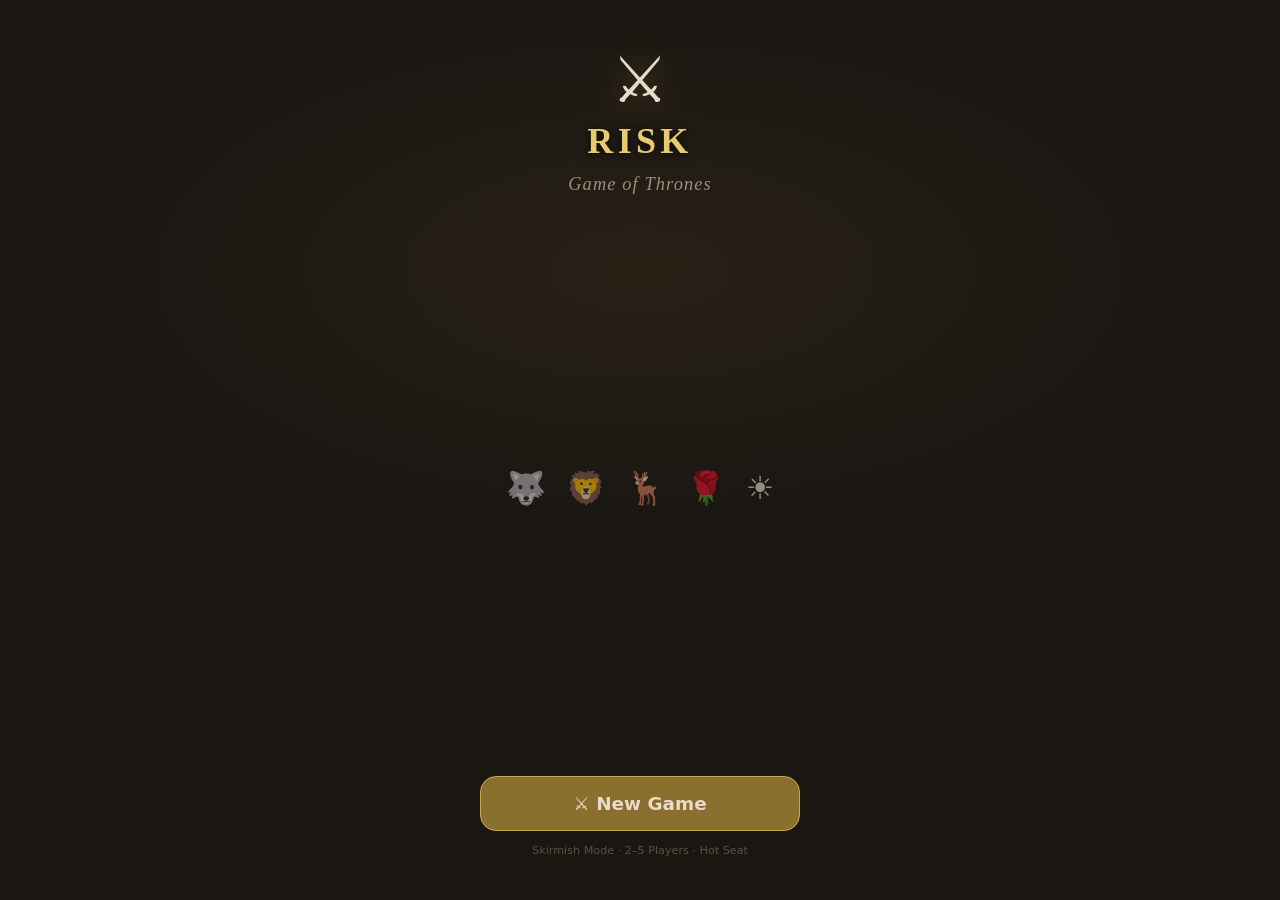
<file: index.html>
<!DOCTYPE html>
<html lang="en">
<head>
  <meta charset="UTF-8" />

  <!--
    viewport: width=device-width prevents mobile browsers from lying about
    screen width. initial-scale=1 prevents zoom. user-scalable=no stops
    accidental pinch-zoom during gameplay (common on touch boards).
    maximum-scale=1 is the iOS equivalent of user-scalable=no.
  -->
  <meta name="viewport"
        content="width=device-width, initial-scale=1, maximum-scale=1, user-scalable=no" />

  <!-- Prevents iOS from showing a phone-number link when it sees numbers -->
  <meta name="format-detection" content="telephone=no" />

  <!-- Allows the page to be added to iOS home screen as a full-screen app -->
  <meta name="apple-mobile-web-app-capable" content="yes" />
  <meta name="apple-mobile-web-app-status-bar-style" content="black-translucent" />

  <title>RISK: Game of Thrones</title>

  <link rel="stylesheet" href="css/style.css" />
</head>

<body>

  <!-- =========================================================================
    SCREEN: START
    The landing/title screen. Static HTML — main.js wires up btn-start.
  ========================================================================== -->
  <div id="screen-start" class="screen screen-start">

    <div class="start-title-block">
      <div class="start-crest">⚔️</div>
      <h1 class="start-title">RISK</h1>
      <p class="start-subtitle">Game of Thrones</p>
    </div>

    <div class="start-houses">
      <span>🐺</span>
      <span>🦁</span>
      <span>🦌</span>
      <span>🌹</span>
      <span>☀️</span>
    </div>

    <div class="start-actions">
      <button id="btn-start" class="btn btn-primary btn-large">
        ⚔️ New Game
      </button>
      <p class="start-version">Skirmish Mode · 2–5 Players · Hot Seat</p>
    </div>

  </div><!-- /screen-start -->


  <!-- =========================================================================
    SCREEN: PLAYER SETUP
    HTML shell only — main.js injects the form rows into player-setup-container.
  ========================================================================== -->
  <div id="screen-player-setup" class="screen screen-player-setup">

    <!--
      player-setup-container is emptied and rebuilt by main.js every time
      this screen is entered. No static children needed here.
    -->
    <div id="player-setup-container" class="player-setup-container"></div>

  </div><!-- /screen-player-setup -->


  <!-- =========================================================================
    SCREEN: FIRST PLAYER
    HTML shell only — main.js injects the die-roll rows into first-player-container.
  ========================================================================== -->
  <div id="screen-first-player" class="screen screen-first-player">

    <div id="first-player-container" class="first-player-container"></div>

  </div><!-- /screen-first-player -->


  <!-- =========================================================================
    SCREEN: GAME
    The main gameplay screen. This is the most structurally important screen.
    renderer.js paints INTO these containers; it never replaces them.
    inputHandler.js attaches listeners to elements inside these containers.

    Layout (portrait mobile, top → bottom):
      ┌─────────────────────┐
      │   #game-status-bar  │  ← phase name + current player
      ├─────────────────────┤
      │                     │
      │   #game-map         │  ← SVG map (abstract placeholder for now)
      │                     │
      ├─────────────────────┤
      │   #game-player-bar  │  ← mini player strip (all players, highlights current)
      ├─────────────────────┤
      │   #game-action-panel│  ← context-sensitive buttons for current phase
      ├─────────────────────┤
      │   #game-log         │  ← last few game events (scrollable)
      └─────────────────────┘
  ========================================================================== -->
  <div id="screen-game" class="screen screen-game">

    <!-- Status bar: shows current phase and whose turn it is -->
    <div id="game-status-bar" class="game-status-bar">
      <span id="game-phase-label" class="game-phase-label">Phase</span>
      <span id="game-player-label" class="game-player-label">Player</span>
      <span id="game-turn-label" class="game-turn-label">Turn 1</span>
      <span id="game-deck-label" class="game-deck-label">--/--</span>
    </div>

    <!-- Map area: renderer.js injects SVG nodes here -->
    <div id="game-map" class="game-map">
      <!--
        The abstract placeholder map (circles + lines SVG) will be injected
        by renderer.js. Do not put static content here.
      -->
    </div>

    <!-- Player strip: one badge per player, renderer highlights current -->
    <div id="game-player-bar" class="game-player-bar">
      <!--
        renderer.js injects one .player-badge per player here.
        Each badge shows: sigil, name (truncated), territory count.
      -->
    </div>

    <!-- Action panel: buttons change based on current phase -->
    <div id="game-action-panel" class="game-action-panel">
      <!--
        renderer.js injects phase-appropriate buttons here.
        inputHandler.js wires their click events after each render.

        Example contents by phase:

        REINFORCE:
          <p id="action-instructions">Place 5 armies</p>
          <div id="action-army-counter">Remaining: 5</div>
          <button id="btn-end-reinforce">Done Reinforcing →</button>

        ATTACK:
          <p id="action-instructions">Select a territory to attack from</p>
          <button id="btn-end-attack">End Attack Phase →</button>

        COMBAT (mid-attack):
          <div id="combat-display"> ... dice results ... </div>
          <button id="btn-occupy">Move Armies In</button>

        MANOEUVRE:
          <p id="action-instructions">Move armies (optional)</p>
          <button id="btn-skip-manoeuvre">Skip</button>
          <button id="btn-end-manoeuvre">Done →</button>

        DRAW:
          <button id="btn-draw-card">Draw Card</button>
          <button id="btn-end-turn">End Turn →</button>
      -->
    </div>

    <!-- Game log: last N events, newest at top -->
    <div id="game-log" class="game-log">
      <!--
        renderer.js injects <p class="log-entry"> elements here.
        Newest entries go at the top.
      -->
    </div>

  </div><!-- /screen-game -->


  <!-- =========================================================================
    SCREEN: GAME OVER
    HTML shell only — main.js injects score rows into game-over-container.
  ========================================================================== -->
  <div id="screen-game-over" class="screen screen-game-over">

    <div id="game-over-container" class="game-over-container"></div>

  </div><!-- /screen-game-over -->


  <!-- =========================================================================
    COMBAT MODAL
    A modal dialog that appears during the attack phase to show dice rolls
    and let the attacker choose how many dice to roll.
    Injected and controlled entirely by renderer.js + inputHandler.js.
    Lives outside all screens so it can overlay any screen if needed.
  ========================================================================== -->
  <div id="combat-modal" class="modal" style="display:none;" aria-modal="true" role="dialog">
    <div class="modal-backdrop"></div>
    <div class="modal-content">
      <!--
        renderer.js injects combat UI here when an attack is initiated.
        Typical content:

        <h3>Battle</h3>
        <div class="combat-territories">
          <div class="combat-attacker">
            <span class="territory-name">Winterfell</span>
            <span class="army-count">5 armies</span>
          </div>
          <span class="combat-vs">⚔️</span>
          <div class="combat-defender">
            <span class="territory-name">The Twins</span>
            <span class="army-count">3 armies</span>
          </div>
        </div>
        <div class="dice-selector"> ... </div>
        <div class="dice-results"> ... </div>
        <div class="combat-actions"> ... </div>
      -->
    </div>
  </div><!-- /combat-modal -->


  <!-- =========================================================================
    CARD PANEL
    A slide-up panel showing the current player's territory cards.
    Hidden by default; toggled by a button in the action panel.
    Lives outside all screens so it can overlay the game screen cleanly.
  ========================================================================== -->
  <div id="card-panel" class="card-panel" style="display:none;">
    <div class="card-panel-header">
      <h3 class="card-panel-title">Your Cards</h3>
      <button id="btn-close-cards" class="btn-icon">✕</button>
    </div>
    <div id="card-panel-body" class="card-panel-body">
      <!--
        renderer.js injects one .card-item per card here.
        Each shows: emoji, card type, territory name.
        Selected cards for trading get a .card-selected class.
      -->
    </div>
    <div class="card-panel-footer">
      <div id="card-trade-info" class="card-trade-info">
        <!-- "Next trade worth: 6 armies" — injected by renderer -->
      </div>
      <button id="btn-trade-cards" class="btn btn-primary" disabled>
        Trade Selected Set
      </button>
    </div>
  </div><!-- /card-panel -->


  <!-- =========================================================================
    SCRIPT
    type="module" is required for ES module imports (import/export syntax).
    defer is implied by type="module" — scripts load after HTML is parsed.
    Only main.js is loaded here; it imports everything else via ES modules.
  ========================================================================== -->
  <script src="js/BoardDataStandard.js"></script>
<script src="js/GameState.js"></script>
<script src="js/gameLogic.js"></script>
<script src="js/RendererStandard.js"></script>
<script src="js/inputHandler.js"></script>
<script src="js/ai.js"></script>
<script src="js/main.js"></script>


</body>
</html>
</file>
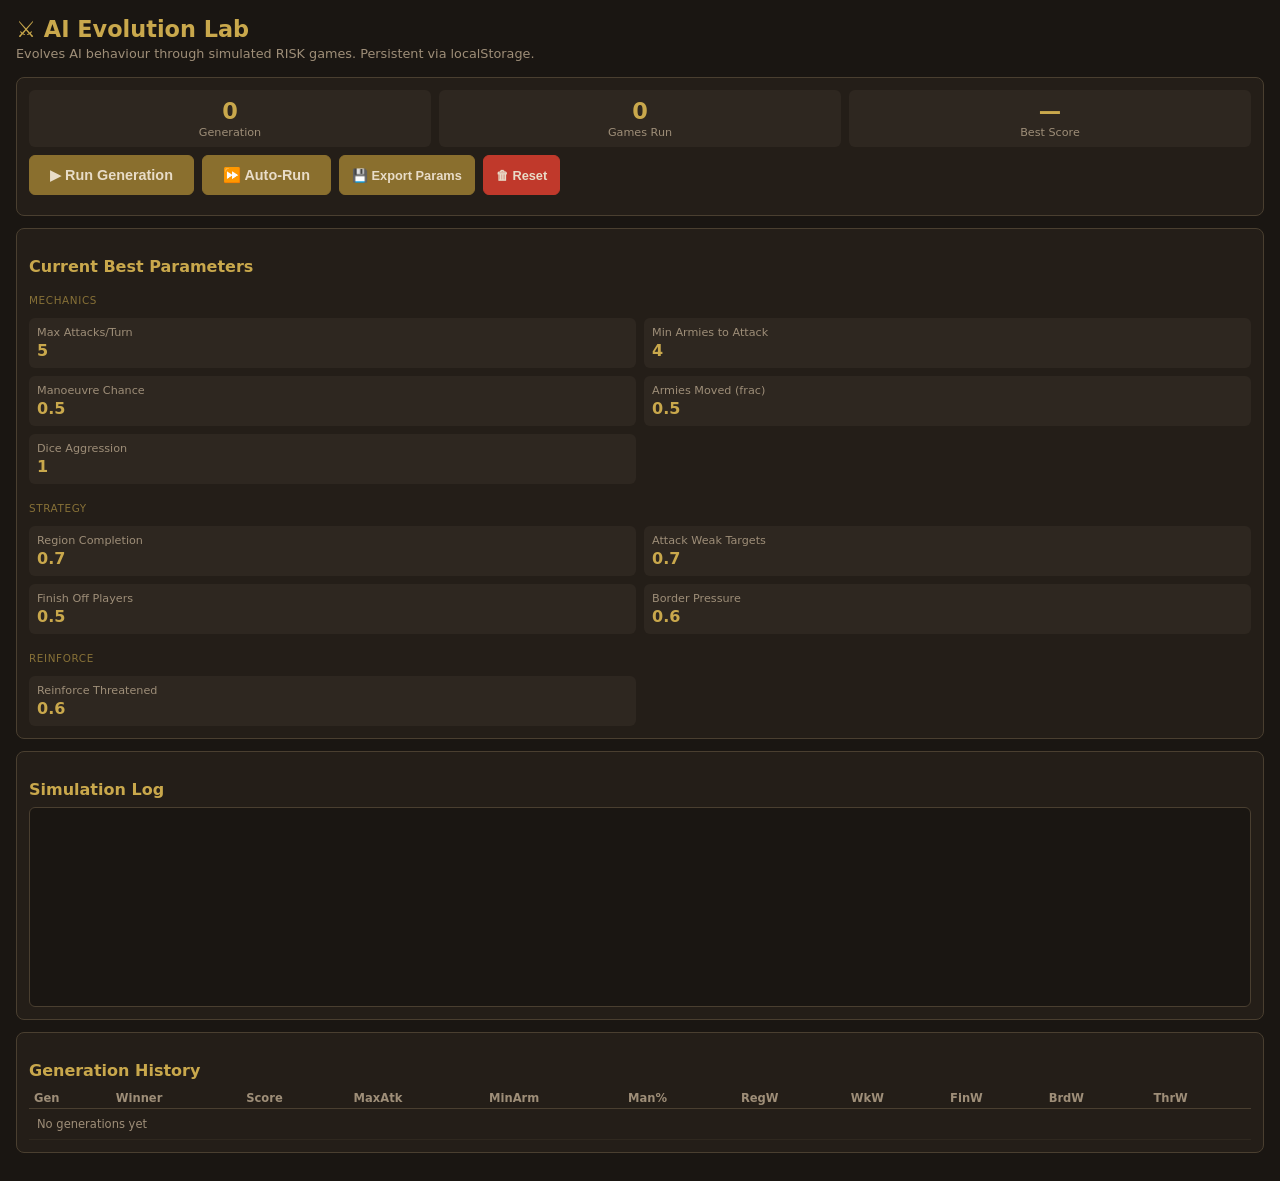
<file: ai_lab.html>
<!DOCTYPE html>
<html lang="en">
<head>
  <meta charset="UTF-8"/>
  <meta name="viewport" content="width=device-width, initial-scale=1"/>
  <title>AI Evolution Lab — RISK: GoT</title>
  <style>
    :root {
      --bg:      #1a1612;
      --surface: #241e18;
      --surf2:   #2e2720;
      --border:  #4a3f30;
      --text:    #e8dcc8;
      --muted:   #9e8e78;
      --gold:    #c9a84c;
      --gold-dk: #8a6f2e;
      --danger:  #c0392b;
      --success: #27ae60;
    }
    *, *::before, *::after { box-sizing: border-box; margin: 0; padding: 0; }
    body {
      background: var(--bg); color: var(--text);
      font-family: system-ui, sans-serif; font-size: 14px;
      min-height: 100vh; padding: 16px;
    }
    h1 { color: var(--gold); font-size: 1.4rem; margin-bottom: 4px; }
    h2 { color: var(--gold); font-size: 1rem; margin: 16px 0 8px; }
    p.sub { color: var(--muted); font-size: 0.8rem; margin-bottom: 16px; }
    .card {
      background: var(--surface); border: 1px solid var(--border);
      border-radius: 8px; padding: 12px; margin-bottom: 12px;
    }
    .btn {
      display: inline-flex; align-items: center; justify-content: center;
      padding: 10px 20px; border: 1px solid var(--gold-dk);
      background: var(--gold-dk); color: var(--text); border-radius: 6px;
      font-size: 0.9rem; font-weight: 600; cursor: pointer; min-height: 40px;
    }
    .btn:hover { background: var(--gold); color: var(--bg); }
    .btn:disabled { opacity: 0.4; cursor: not-allowed; }
    .btn-danger { border-color: var(--danger); background: var(--danger); }
    .btn-sm { padding: 6px 12px; font-size: 0.8rem; min-height: 32px; }
    .row { display: flex; gap: 8px; flex-wrap: wrap; margin-bottom: 8px; }
    .stat-grid {
      display: grid; grid-template-columns: repeat(3, 1fr); gap: 8px;
      margin-bottom: 8px;
    }
    .stat { background: var(--surf2); border-radius: 6px; padding: 8px; text-align: center; }
    .stat-val { font-size: 1.4rem; font-weight: 700; color: var(--gold); }
    .stat-lbl { font-size: 0.7rem; color: var(--muted); margin-top: 2px; }
    .param-grid { display: grid; grid-template-columns: 1fr 1fr; gap: 8px; }
    .param-item { background: var(--surf2); border-radius: 6px; padding: 8px; }
    .param-name { font-size: 0.7rem; color: var(--muted); margin-bottom: 2px; }
    .param-val  { font-size: 1rem; font-weight: 700; color: var(--gold); }
    .param-group { font-size: 0.65rem; color: var(--gold); opacity: 0.6;
                   text-transform: uppercase; letter-spacing: 0.06em;
                   margin: 10px 0 4px; grid-column: 1/-1; }
    .log-box {
      background: var(--bg); border: 1px solid var(--border); border-radius: 6px;
      padding: 8px; height: 200px; overflow-y: auto;
      font-size: 0.75rem; color: var(--muted); font-family: monospace;
    }
    .log-box p { padding: 1px 0; border-bottom: 1px solid rgba(74,63,48,0.2); }
    .log-win  { color: var(--gold); font-weight: 700; }
    .log-info { color: #6ab0d4; }
    .log-mut  { color: #a0c878; }
    .log-score { color: #d4a0c8; }
    .gen-table { width: 100%; border-collapse: collapse; font-size: 0.72rem; }
    .gen-table th { color: var(--muted); font-weight: 600; padding: 3px 5px;
                    border-bottom: 1px solid var(--border); text-align: left; }
    .gen-table td { padding: 3px 5px; border-bottom: 1px solid rgba(74,63,48,0.3); }
    .gen-table tr.best td { color: var(--gold); }
    #progress-bar-wrap {
      background: var(--surf2); border-radius: 4px; height: 8px;
      margin-bottom: 8px; overflow: hidden; display: none;
    }
    #progress-bar { height: 100%; background: var(--gold); width: 0%; transition: width 0.2s; }
  </style>
</head>
<body>

<h1>⚔️ AI Evolution Lab</h1>
<p class="sub">Evolves AI behaviour through simulated RISK games. Persistent via localStorage.</p>

<div class="card">
  <div class="stat-grid">
    <div class="stat"><div class="stat-val" id="stat-gen">0</div><div class="stat-lbl">Generation</div></div>
    <div class="stat"><div class="stat-val" id="stat-games">0</div><div class="stat-lbl">Games Run</div></div>
    <div class="stat"><div class="stat-val" id="stat-best-score">—</div><div class="stat-lbl">Best Score</div></div>
  </div>
  <div id="progress-bar-wrap"><div id="progress-bar"></div></div>
  <div class="row">
    <button class="btn" id="btn-run-gen" onclick="runGeneration()">▶ Run Generation</button>
    <button class="btn" id="btn-run-auto" onclick="toggleAuto()">⏩ Auto-Run</button>
    <button class="btn btn-sm" onclick="exportParams()">💾 Export Params</button>
    <button class="btn btn-sm btn-danger" onclick="resetAll()">🗑 Reset</button>
  </div>
</div>

<div class="card">
  <h2>Current Best Parameters</h2>
  <div class="param-grid" id="param-display"></div>
</div>

<div class="card">
  <h2>Simulation Log</h2>
  <div class="log-box" id="log-box"></div>
</div>

<div class="card">
  <h2>Generation History</h2>
  <div style="overflow-x:auto">
    <table class="gen-table">
      <thead>
        <tr>
          <th>Gen</th><th>Winner</th><th>Score</th>
          <th>MaxAtk</th><th>MinArm</th><th>Man%</th><th>RegW</th>
          <th>WkW</th><th>FinW</th><th>BrdW</th><th>ThrW</th>
        </tr>
      </thead>
      <tbody id="history-tbody"></tbody>
    </table>
  </div>
</div>

<script src="js/boardData.js"></script>
<script src="js/GameState.js"></script>
<script src="js/gameLogic.js"></script>

<script>
// =============================================================================
// AI EVOLUTION LAB — v2
// Stage 1: Expanded PARAM_DEFS with behaviour weights
// Stage 2: Scored target selection (attack + reinforce)
// Stage 3: Big-jump mutations + survival-based scoring
// =============================================================================

var STORAGE_KEY = "risk_ai_evolution_v2";

// -----------------------------------------------------------------------------
// STAGE 1 — PARAM_DEFS with behaviour weights
// -----------------------------------------------------------------------------
var PARAM_DEFS = [
  // ── Mechanics ──────────────────────────────────────────────────
  { key: "maxAttacks",         label: "Max Attacks/Turn",      group: "Mechanics",
    def: 5,   min: 1,   max: 12,  step: 1   },
  { key: "minArmiesAtk",       label: "Min Armies to Attack",  group: "Mechanics",
    def: 4,   min: 2,   max: 8,   step: 1   },
  { key: "manChance",          label: "Manoeuvre Chance",      group: "Mechanics",
    def: 0.5, min: 0.0, max: 1.0, step: 0.1 },
  { key: "manFraction",        label: "Armies Moved (frac)",   group: "Mechanics",
    def: 0.5, min: 0.1, max: 0.9, step: 0.1 },
  { key: "atkDiceFrac",        label: "Dice Aggression",       group: "Mechanics",
    def: 1.0, min: 0.5, max: 1.0, step: 0.1 },
  // ── Strategic weights ──────────────────────────────────────────
  { key: "regionWeight",       label: "Region Completion",     group: "Strategy",
    def: 0.7, min: 0.0, max: 1.0, step: 0.1 },
  { key: "attackWeakWeight",   label: "Attack Weak Targets",   group: "Strategy",
    def: 0.7, min: 0.0, max: 1.0, step: 0.1 },
  { key: "finishPlayerWeight", label: "Finish Off Players",    group: "Strategy",
    def: 0.5, min: 0.0, max: 1.0, step: 0.1 },
  { key: "borderPressureWeight", label: "Border Pressure",     group: "Strategy",
    def: 0.6, min: 0.0, max: 1.0, step: 0.1 },
  // ── Reinforce behaviour ────────────────────────────────────────
  { key: "threatWeight",       label: "Reinforce Threatened",  group: "Reinforce",
    def: 0.6, min: 0.0, max: 1.0, step: 0.1 },
];

var DEFAULT_PARAMS = {};
PARAM_DEFS.forEach(function(d) { DEFAULT_PARAMS[d.key] = d.def; });

// -----------------------------------------------------------------------------
// EVOLUTION STATE
// -----------------------------------------------------------------------------
var evoState = {
  generation:   0,
  gamesRun:     0,
  bestParams:   cloneParams(DEFAULT_PARAMS),
  bestScore:    0,
  history:      []
};

var _autoRunning = false;
var _autoTimer   = null;
var _running     = false;

loadState();
refreshUI();

// -----------------------------------------------------------------------------
// PARAMETER HELPERS
// -----------------------------------------------------------------------------
function cloneParams(p) {
  var c = {};
  PARAM_DEFS.forEach(function(d) {
    c[d.key] = (p && p[d.key] !== undefined) ? p[d.key] : d.def;
  });
  return c;
}

// STAGE 3 — big-jump mutation (10% chance per param touched)
function mutateParams(base) {
  var m = cloneParams(base);
  var numMutations = 1 + Math.floor(Math.random() * 3);
  for (var i = 0; i < numMutations; i++) {
    var def = PARAM_DEFS[Math.floor(Math.random() * PARAM_DEFS.length)];
    var newVal;
    if (Math.random() < 0.1) {
      // Big jump — random value anywhere in range
      newVal = def.min + Math.random() * (def.max - def.min);
    } else {
      // Normal step mutation
      var delta = (Math.random() < 0.5 ? 1 : -1) * def.step;
      newVal = m[def.key] + delta;
    }
    m[def.key] = Math.round(
      Math.min(def.max, Math.max(def.min, newVal)) * 100
    ) / 100;
  }
  return m;
}

function crossoverParams(parentA, parentB) {
  var child = cloneParams(parentA);
  PARAM_DEFS.forEach(function(d) {
    if (Math.random() < 0.4) child[d.key] = parentB[d.key];
  });
  return child;
}

function paramsLabel(p) {
  return "Atk:" + p.maxAttacks + " Wk:" + p.attackWeakWeight +
         " Fin:" + p.finishPlayerWeight + " Reg:" + p.regionWeight;
}

// -----------------------------------------------------------------------------
// STAGE 2 — SCORED REINFORCE
// Picks the best territory to reinforce based on threat level and priority.
// -----------------------------------------------------------------------------
function _hlChooseBestReinforce(targets, params, houseId) {
  var state = getState();
  var best  = null;
  var bestScore = -Infinity;

  targets.forEach(function(tid) {
    var t     = state.territories[tid];
    var score = 0;

    // Threat score: how many enemy armies border this territory vs our armies
    var enemyArmies = 0;
    TERRITORIES[tid].adjacentTo.forEach(function(adj) {
      var adjT = state.territories[adj];
      if (adjT && adjT.owner !== houseId) enemyArmies += adjT.armies;
    });
    var threat = enemyArmies / (t.armies + 1);
    score += threat * params.threatWeight;

    // Region priority bonus
    if (_inPriorityRegion(houseId, tid)) {
      score += params.regionWeight;
    }

    if (score > bestScore) { bestScore = score; best = tid; }
  });

  return best || targets[Math.floor(Math.random() * targets.length)];
}

// STAGE 2 — SCORED ATTACK TARGET
function _hlChooseBestTarget(fromId, targets, params, houseId) {
  var state    = getState();
  var best     = null;
  var bestScore = -Infinity;

  targets.forEach(function(tid) {
    var t     = state.territories[tid];
    var score = 0;

    // Prefer weak targets — fewer armies = easier win
    score += (1 / (t.armies + 1)) * params.attackWeakWeight * 10;

    // Prefer finishing off nearly-eliminated players
    var owner = t.owner;
    if (owner && owner !== "neutral") {
      var remaining = Object.values(state.territories)
        .filter(function(tt) { return tt.owner === owner; }).length;
      if (remaining <= 3) score += params.finishPlayerWeight * 5;
    }

    // Prefer territories that border multiple enemy territories (pressure points)
    var enemyBorders = TERRITORIES[tid].adjacentTo.filter(function(adj) {
      return state.territories[adj] && state.territories[adj].owner !== houseId;
    }).length;
    score += enemyBorders * params.borderPressureWeight;

    // Region completion bonus
    if (_inPriorityRegion(houseId, tid)) score += params.regionWeight * 3;

    if (score > bestScore) { bestScore = score; best = tid; }
  });

  return best || targets[Math.floor(Math.random() * targets.length)];
}

// -----------------------------------------------------------------------------
// HEADLESS AI TURN
// -----------------------------------------------------------------------------
function headlessAITurn(params, onDone) {
  _hlReinforce(params, function() {
    _hlAttack(params, function() {
      _hlManoeuvre(params, function() {
        _hlDraw(onDone);
      });
    });
  });
}

function _hlReinforce(params, next) {
  // Trade all valid card sets first
  var keepGoing = true;
  while (keepGoing) {
    var player = getCurrentPlayer();
    var sets   = findAllValidCardSets(player.cards);
    if (sets.length === 0) break;
    var session = { armiesRemaining: 0 };
    var r = actionTradeCards(sets[0], session);
    if (!r.success) break;
  }

  var session = { armiesRemaining: getReinforceCount() };
  var state   = getState();
  var house   = state.players[state.currentPlayerIndex].houseId;

  // Frontline only
  var allTargets = getValidReinforceTargets();
  var frontline  = allTargets.filter(function(id) {
    return TERRITORIES[id].adjacentTo.some(function(adj) {
      return state.territories[adj] && state.territories[adj].owner !== house;
    });
  });
  var targets = frontline.length > 0 ? frontline : allTargets;

  while (session.armiesRemaining > 0) {
    if (targets.length === 0) break;
    // STAGE 2: use scored selection instead of random
    var tid = _hlChooseBestReinforce(targets, params, house);
    actionPlaceReinforcements(tid, 1, session);
    // Refresh state after each placement (armies change)
    state = getState();
  }

  var r = actionEndReinforce(session);
  if (!r.success) { next(); return; }
  next();
}

function _hlAttack(params, next) {
  var attacksLeft = Math.floor(Math.random() * (params.maxAttacks + 1));

  function _try() {
    if (attacksLeft <= 0) { actionEndAttack(); next(); return; }

    var state   = getState();
    var house   = state.players[state.currentPlayerIndex].houseId;
    var sources = getValidAttackSources().filter(function(id) {
      return state.territories[id] &&
             state.territories[id].armies >= params.minArmiesAtk;
    });
    if (sources.length === 0) { actionEndAttack(); next(); return; }

    attacksLeft--;

    // Pick source with most armies (most firepower)
    var fromId = sources.reduce(function(best, id) {
      return state.territories[id].armies > state.territories[best].armies
        ? id : best;
    });
    var fromArm = state.territories[fromId].armies;

    var allTargets = getValidAttackTargets(fromId).filter(function(id) {
      return state.territories[id] && state.territories[id].armies < fromArm;
    });
    if (allTargets.length === 0) { _try(); return; }

    // STAGE 2: scored target selection
    var toId = _hlChooseBestTarget(fromId, allTargets, params, house);

    var maxDice = getMaxAttackDice(fromId);
    var dice    = Math.max(1, Math.round(maxDice * params.atkDiceFrac));
    var result  = actionAttack(fromId, toId, dice);
    if (!result.success) { _try(); return; }

    if (result.data && result.data.conquered) {
      var s2     = getState();
      var attack = s2.activeAttack;
      if (attack) {
        var fromT   = s2.territories[attack.fromTerritoryId];
        var maxMove = fromT ? fromT.armies - 1 : dice;
        actionOccupy(maxMove);
      }
      if (getState().gameOver) { next(); return; }
    }
    _try();
  }
  _try();
}

function _hlManoeuvre(params, next) {
  function _skip() { actionEndManoeuvre(); next(); }

  if (Math.random() >= params.manChance) { _skip(); return; }

  var sources = getValidManoeuvreSources();
  if (sources.length === 0) { _skip(); return; }

  var fromId  = sources[Math.floor(Math.random() * sources.length)];
  var targets = getValidManoeuvreTargets(fromId);

  var state     = getState();
  var house     = state.players[state.currentPlayerIndex].houseId;
  var frontline = targets.filter(function(id) {
    return TERRITORIES[id].adjacentTo.some(function(adj) {
      return state.territories[adj] && state.territories[adj].owner !== house;
    });
  });
  var toTargets = frontline.length > 0 ? frontline : targets;
  if (toTargets.length === 0) { _skip(); return; }

  var toId    = toTargets[Math.floor(Math.random() * toTargets.length)];
  var fromT   = state.territories[fromId];
  var maxMove = fromT ? fromT.armies - 1 : 1;
  var count   = Math.max(1, Math.floor(maxMove * params.manFraction));

  actionManoeuvre(fromId, toId, count);
  actionEndManoeuvre();
  next();
}

function _hlDraw(onDone) {
  var state = getState();
  if (state.players[state.currentPlayerIndex].conqueredThisTurn) {
    var result = actionDrawCard();
    if (result.data && result.data.gameOver) { onDone(true); return; }
  }
  state = getState();
  if (state.gameOver) { onDone(true); return; }
  var r = actionEndTurn();
  if (r.data && r.data.gameOver) { onDone(true); return; }
  onDone(false);
}

// -----------------------------------------------------------------------------
// REGION HELPER
// -----------------------------------------------------------------------------
function _inPriorityRegion(houseId, territoryId) {
  var state  = getState();
  var result = false;
  Object.keys(REGIONS).forEach(function(rid) {
    var reg = REGIONS[rid];
    if (reg.territories.indexOf(territoryId) < 0) return;
    var owned = reg.territories.filter(function(t) {
      return state.territories[t] && state.territories[t].owner === houseId;
    }).length;
    if (owned / reg.territories.length > 0.5) result = true;
  });
  return result;
}

// -----------------------------------------------------------------------------
// STAGE 3 — SIMULATE GAME WITH SURVIVAL SCORING
// Instead of win-only, each variant earns points:
//   Win:      3 pts
//   Survival: territory% at game end (up to 2 pts)
//   Speed:    bonus for winning in fewer turns (up to 1 pt)
// This makes selection far more stable than win-count alone.
// -----------------------------------------------------------------------------
function simulateGame(variantParams) {
  var houseIds = Object.keys(HOUSES).slice(0, 5);
  var players  = houseIds.map(function(hid, i) {
    return { houseId: hid, name: "V" + i, isAI: true };
  });

  var result = startNewGame({
    mode: GAME_MODES.SKIRMISH,
    players: players,
    firstPlayerIndex: 0
  });
  if (!result.success) return { winner: null, scores: [0,0,0,0,0], turns: 0 };

  var maxTurns = 600;
  var turn     = 0;

  while (turn < maxTurns) {
    var state = getState();
    if (state.gameOver) break;

    var idx      = state.currentPlayerIndex;
    var houseId  = state.players[idx].houseId;
    var houseIdx = houseIds.indexOf(houseId);
    var params   = variantParams[houseIdx] || variantParams[0];

    var done = false;
    headlessAITurn(params, function(isOver) { done = isOver; });

    state = getState();
    if (state.gameOver || done) break;
    turn++;
  }

  // Compute survival scores from final state
  var finalState   = getState();
  var totalTerr    = Object.keys(TERRITORIES).length;
  var survivalPts  = houseIds.map(function(hid) {
    var owned = Object.values(finalState.territories)
      .filter(function(t) { return t.owner === hid; }).length;
    return (owned / totalTerr) * 2;  // 0–2 pts based on territory share
  });

  var winnerHouseId  = finalState.winner || null;
  var winnerHouseIdx = winnerHouseId ? houseIds.indexOf(winnerHouseId) : -1;

  // Speed bonus: winner gets extra 0–1 pt based on turns (fewer = better)
  var speedBonus = winnerHouseIdx >= 0
    ? Math.max(0, 1 - (turn / maxTurns))
    : 0;

  var finalScores = survivalPts.map(function(sp, i) {
    var pts = sp;
    if (i === winnerHouseIdx) pts += 3 + speedBonus;
    return pts;
  });

  return {
    winner:  winnerHouseId,
    scores:  finalScores,
    turns:   turn
  };
}

// -----------------------------------------------------------------------------
// RUN ONE GENERATION
// -----------------------------------------------------------------------------
function runGeneration() {
  if (_running) return;
  _running = true;
  setRunning(true);

  var gen        = evoState.generation + 1;
  var bestParams = evoState.bestParams;

  var mutation1 = mutateParams(bestParams);
  var mutation2 = mutateParams(bestParams);
  var crossover = crossoverParams(bestParams, mutation1);
  var explorer  = mutateParams(mutateParams(mutateParams(bestParams)));

  var variants   = [bestParams, mutation1, mutation2, crossover, explorer];
  var varLabels  = ["Control", "Mut-1", "Mut-2", "Crossover", "Explorer"];
  var cumScores  = [0, 0, 0, 0, 0];
  var winCounts  = [0, 0, 0, 0, 0];

  var GAMES_PER_GEN = 5;
  var progress = document.getElementById("progress-bar");
  var wrap     = document.getElementById("progress-bar-wrap");
  if (wrap) wrap.style.display = "block";

  _logMsg("── Generation " + gen + " ──", "info");

  var houseIds = Object.keys(HOUSES).slice(0, 5);

  for (var g = 0; g < GAMES_PER_GEN; g++) {
    var gameResult = simulateGame(variants);
    evoState.gamesRun++;

    if (gameResult.winner) {
      var wIdx = houseIds.indexOf(gameResult.winner);
      if (wIdx >= 0) winCounts[wIdx]++;
      _logMsg(
        "Game " + (g+1) + ": " + HOUSES[gameResult.winner].sigil + " " +
        varLabels[wIdx >= 0 ? wIdx : 0] + " wins in " + gameResult.turns + " turns",
        "win"
      );
    } else {
      _logMsg("Game " + (g+1) + ": turn cap (" + gameResult.turns + ")", "");
    }

    // Accumulate survival scores
    gameResult.scores.forEach(function(s, i) { cumScores[i] += s; });

    if (progress) progress.style.width = ((g+1)/GAMES_PER_GEN*100) + "%";
  }

  // Pick winner by cumulative score (STAGE 3 fix)
  var bestScore = -1;
  var winnerIdx = 0;
  cumScores.forEach(function(s, i) {
    if (s > bestScore) { bestScore = s; winnerIdx = i; }
  });

  var avgScore = bestScore / GAMES_PER_GEN;
  var newBest  = variants[winnerIdx];

  _logMsg(
    "Scores: " + cumScores.map(function(s,i) {
      return varLabels[i] + "=" + s.toFixed(1);
    }).join(" | "),
    "score"
  );

  if (avgScore >= evoState.bestScore || gen === 1) {
    evoState.bestParams = cloneParams(newBest);
    evoState.bestScore  = avgScore;
    _logMsg(
      "✓ New best: " + varLabels[winnerIdx] +
      " (score " + avgScore.toFixed(2) + ") " + paramsLabel(newBest),
      "mut"
    );
  } else {
    _logMsg("Control held (score " + avgScore.toFixed(2) + " vs best " + evoState.bestScore.toFixed(2) + ")", "");
  }

  evoState.generation = gen;
  evoState.history.push({
    gen:     gen,
    winner:  varLabels[winnerIdx],
    score:   avgScore,
    wins:    winCounts[winnerIdx],
    params:  cloneParams(newBest)
  });

  saveState();
  refreshUI();

  if (wrap) wrap.style.display = "none";
  if (progress) progress.style.width = "0%";
  _running = false;
  setRunning(false);
}

// -----------------------------------------------------------------------------
// AUTO-RUN
// -----------------------------------------------------------------------------
function toggleAuto() {
  _autoRunning = !_autoRunning;
  var btn = document.getElementById("btn-run-auto");
  if (_autoRunning) {
    if (btn) btn.textContent = "⏹ Stop Auto";
    _scheduleAuto();
  } else {
    if (btn) btn.textContent = "⏩ Auto-Run";
    if (_autoTimer) clearTimeout(_autoTimer);
  }
}

function _scheduleAuto() {
  if (!_autoRunning) return;
  _autoTimer = setTimeout(function() {
    runGeneration();
    if (_autoRunning) _scheduleAuto();
  }, 50);
}

// -----------------------------------------------------------------------------
// EXPORT
// -----------------------------------------------------------------------------
function exportParams() {
  var p   = evoState.bestParams;
  var out = "// ── Evolved AI Parameters (Gen " + evoState.generation +
            ", score " + evoState.bestScore.toFixed(2) + ") ──\n";
  out    += "var AI_PARAMS = {\n";
  PARAM_DEFS.forEach(function(d) {
    out += "  " + d.key + ": " + p[d.key] + ",   // " + d.label + "\n";
  });
  out += "};\n";
  var area = document.createElement("textarea");
  area.value = out;
  area.style.cssText = "position:fixed;top:10px;left:10px;width:80vw;height:200px;" +
    "z-index:999;background:#1a1612;color:#c9a84c;border:1px solid #c9a84c;" +
    "padding:8px;font-family:monospace;font-size:12px;border-radius:6px";
  document.body.appendChild(area);
  area.select();
  document.execCommand("copy");
  setTimeout(function() { document.body.removeChild(area); }, 5000);
  _logMsg("📋 Params copied to clipboard (visible for 5s)", "info");
}

// -----------------------------------------------------------------------------
// RESET
// -----------------------------------------------------------------------------
function resetAll() {
  if (!confirm("Reset all evolution data?")) return;
  evoState = {
    generation: 0, gamesRun: 0,
    bestParams: cloneParams(DEFAULT_PARAMS),
    bestScore: 0, history: []
  };
  saveState(); refreshUI();
  document.getElementById("log-box").innerHTML = "";
  _logMsg("Reset to default parameters.", "info");
}

// -----------------------------------------------------------------------------
// PERSISTENCE
// -----------------------------------------------------------------------------
function saveState() {
  try { localStorage.setItem(STORAGE_KEY, JSON.stringify(evoState)); }
  catch(e) { _logMsg("Save failed: " + e.message, ""); }
}

function loadState() {
  try {
    var raw = localStorage.getItem(STORAGE_KEY);
    if (!raw) return;
    var loaded = JSON.parse(raw);
    evoState.generation = loaded.generation || 0;
    evoState.gamesRun   = loaded.gamesRun   || 0;
    evoState.bestScore  = loaded.bestScore  || 0;
    evoState.history    = loaded.history    || [];
    evoState.bestParams = loaded.bestParams
      ? cloneParams(loaded.bestParams)
      : cloneParams(DEFAULT_PARAMS);
  } catch(e) { /* fresh start */ }
}

// -----------------------------------------------------------------------------
// UI
// -----------------------------------------------------------------------------
function refreshUI() {
  document.getElementById("stat-gen").textContent   = evoState.generation;
  document.getElementById("stat-games").textContent = evoState.gamesRun;
  document.getElementById("stat-best-score").textContent =
    evoState.generation > 0 ? evoState.bestScore.toFixed(2) : "—";

  var pd   = document.getElementById("param-display");
  var html = "";
  var lastGroup = null;
  PARAM_DEFS.forEach(function(d) {
    if (d.group !== lastGroup) {
      html += '<div class="param-group">' + d.group + '</div>';
      lastGroup = d.group;
    }
    html += '<div class="param-item">'
      + '<div class="param-name">' + d.label + '</div>'
      + '<div class="param-val">'  + evoState.bestParams[d.key] + '</div>'
      + '</div>';
  });
  pd.innerHTML = html;

  var tbody = document.getElementById("history-tbody");
  var rows  = "";
  evoState.history.slice().reverse().slice(0, 30).forEach(function(h) {
    var isBest = Math.abs(h.score - evoState.bestScore) < 0.01;
    rows += '<tr' + (isBest ? ' class="best"' : '') + '>'
      + '<td>' + h.gen + '</td>'
      + '<td>' + h.winner + '</td>'
      + '<td>' + (h.score ? h.score.toFixed(2) : "—") + '</td>'
      + '<td>' + h.params.maxAttacks          + '</td>'
      + '<td>' + h.params.minArmiesAtk        + '</td>'
      + '<td>' + h.params.manChance           + '</td>'
      + '<td>' + h.params.regionWeight        + '</td>'
      + '<td>' + h.params.attackWeakWeight    + '</td>'
      + '<td>' + h.params.finishPlayerWeight  + '</td>'
      + '<td>' + h.params.borderPressureWeight+ '</td>'
      + '<td>' + h.params.threatWeight        + '</td>'
      + '</tr>';
  });
  tbody.innerHTML = rows ||
    '<tr><td colspan="11" style="color:var(--muted);padding:8px">No generations yet</td></tr>';
}

function setRunning(yes) {
  document.getElementById("btn-run-gen").disabled = yes;
}

function _logMsg(msg, type) {
  var box = document.getElementById("log-box");
  var p   = document.createElement("p");
  p.textContent = msg;
  if (type === "win")   p.className = "log-win";
  if (type === "info")  p.className = "log-info";
  if (type === "mut")   p.className = "log-mut";
  if (type === "score") p.className = "log-score";
  box.insertBefore(p, box.firstChild);
}
</script>
</body>
</html>
</file>
<file: css/style.css>
/* =============================================================================
   style.css
   RISK: Game of Thrones — Mobile Edition
   
   ORGANISATION (top to bottom):
     1. Design tokens (CSS custom properties)
     2. Reset & base
     3. Shared components (buttons, modals, overlays)
     4. Screen shell (.screen)
     5. Screen: Start
     6. Screen: Player Setup
     7. Screen: First Player
     8. Screen: Game (status bar, map, player bar, action panel, log)
     9. Screen: Game Over
    10. Combat modal
    11. Card panel
    12. Pass-phone overlay
    13. Renderer-injected elements (territory nodes, army badges, player badges)
    14. Utility classes
   
   MOBILE-FIRST:
     - Base styles target 375px wide portrait (iPhone SE / most Android)
     - No media queries needed for Phase 1 (single-device hot-seat)
     - em/rem used for text; px used for fixed UI chrome (bars, badges)
   ============================================================================= */


/* =============================================================================
   1. DESIGN TOKENS
   Change the theme here — everywhere else uses these variables.
   ============================================================================= */

:root {
  /* Palette — dark parchment / iron throne aesthetic */
  --color-bg:           #1a1612;   /* near-black warm brown */
  --color-surface:      #241e18;   /* slightly lighter — cards, panels */
  --color-surface-2:    #2e2720;   /* even lighter — raised elements */
  --color-border:       #4a3f30;   /* visible but subtle border */
  --color-border-light: #6b5a42;   /* highlighted border */

  /* Text */
  --color-text:         #e8dcc8;   /* warm off-white */
  --color-text-muted:   #9e8e78;   /* secondary text */
  --color-text-dim:     #5c5040;   /* disabled / placeholder */

  /* Accent — Lannister gold */
  --color-gold:         #c9a84c;
  --color-gold-light:   #e8c96e;
  --color-gold-dark:    #8a6f2e;

  /* Semantic */
  --color-danger:       #c0392b;
  --color-danger-light: #e74c3c;
  --color-success:      #27ae60;
  --color-warning:      #d4a017;

  /* House colours (mirrors boardData.js HOUSES) */
  --color-stark:        #7a8fa6;
  --color-lannister:    #d4a017;
  --color-baratheon:    #e8c840;
  --color-tyrell:       #4a8c3f;
  --color-martell:      #c05c10;
  --color-neutral:      #555050;

  /* Typography */
  --font-body:    system-ui, -apple-system, "Segoe UI", sans-serif;
  --font-display: Georgia, "Times New Roman", serif;  /* GoT feel for headings */

  --text-xs:   0.70rem;
  --text-sm:   0.82rem;
  --text-base: 1rem;
  --text-lg:   1.15rem;
  --text-xl:   1.35rem;
  --text-2xl:  1.75rem;
  --text-3xl:  2.25rem;

  /* Spacing */
  --space-1:  4px;
  --space-2:  8px;
  --space-3: 12px;
  --space-4: 16px;
  --space-5: 20px;
  --space-6: 24px;

  /* Radii */
  --radius-sm:  4px;
  --radius-md:  8px;
  --radius-lg: 16px;
  --radius-full: 999px;

  /* Shadows */
  --shadow-sm: 0 1px 3px rgba(0,0,0,0.5);
  --shadow-md: 0 4px 12px rgba(0,0,0,0.6);
  --shadow-lg: 0 8px 24px rgba(0,0,0,0.75);

  /* Transitions */
  --transition-fast: 120ms ease;
  --transition-med:  220ms ease;

  /* Game UI dimensions — adjust these if layout feels cramped */
  --game-status-bar-height:  44px;
  --game-player-bar-height:  56px;
  --game-action-panel-height: 110px;
  --game-log-height:          72px;
}


/* =============================================================================
   2. RESET & BASE
   ============================================================================= */

*, *::before, *::after {
  box-sizing: border-box;
  margin: 0;
  padding: 0;
  -webkit-tap-highlight-color: transparent; /* removes blue flash on mobile tap */
}

html {
  height: 100%;
  /* Prevent font size from inflating on orientation change on iOS */
  -webkit-text-size-adjust: 100%;
}

body {
  height: 100%;
  min-height: 100dvh;           /* dvh = dynamic viewport height (handles mobile browser chrome) */
  background-color: var(--color-bg);
  color: var(--color-text);
  font-family: var(--font-body);
  font-size: var(--text-base);
  line-height: 1.5;
  overflow: hidden;             /* no page scroll — screens handle their own scroll */
  position: relative;
}

h1, h2, h3 {
  font-family: var(--font-display);
  line-height: 1.2;
  color: var(--color-gold-light);
}

p { color: var(--color-text); }

input, select, button {
  font-family: var(--font-body);
  font-size: var(--text-base);
}

/* Remove default select arrow on iOS — we rely on browser default for now */
select {
  -webkit-appearance: auto;
}


/* =============================================================================
   3. SHARED COMPONENTS
   ============================================================================= */

/* ── Buttons ── */

.btn {
  display: inline-flex;
  align-items: center;
  justify-content: center;
  gap: var(--space-2);
  padding: var(--space-3) var(--space-5);
  border: 1px solid transparent;
  border-radius: var(--radius-md);
  font-size: var(--text-base);
  font-weight: 600;
  cursor: pointer;
  text-align: center;
  transition: background-color var(--transition-fast),
              border-color var(--transition-fast),
              opacity var(--transition-fast);
  min-height: 44px;            /* minimum touch target */
  user-select: none;
  -webkit-user-select: none;
}

.btn:active {
  opacity: 0.8;
  transform: scale(0.97);
}

.btn:disabled {
  opacity: 0.4;
  cursor: not-allowed;
  pointer-events: none;
}

.btn-primary {
  background-color: var(--color-gold-dark);
  border-color: var(--color-gold);
  color: var(--color-text);
}

.btn-primary:hover,
.btn-primary:focus-visible {
  background-color: var(--color-gold);
  color: var(--color-bg);
}

.btn-secondary {
  background-color: var(--color-surface-2);
  border-color: var(--color-border);
  color: var(--color-text-muted);
}

.btn-secondary:hover,
.btn-secondary:focus-visible {
  border-color: var(--color-border-light);
  color: var(--color-text);
}

.btn-large {
  padding: var(--space-4) var(--space-6);
  font-size: var(--text-lg);
  border-radius: var(--radius-lg);
  min-height: 54px;
}

/* Icon-only button — used for close (✕) buttons */
.btn-icon {
  display: inline-flex;
  align-items: center;
  justify-content: center;
  width: 36px;
  height: 36px;
  border: none;
  border-radius: var(--radius-full);
  background: var(--color-surface-2);
  color: var(--color-text-muted);
  font-size: var(--text-lg);
  cursor: pointer;
  transition: background-color var(--transition-fast);
  padding: 0;
}

.btn-icon:hover { background: var(--color-border); }

/* ── Form inputs ── */

input[type="text"],
select {
  width: 100%;
  padding: var(--space-2) var(--space-3);
  background: var(--color-surface);
  border: 1px solid var(--color-border);
  border-radius: var(--radius-sm);
  color: var(--color-text);
  min-height: 44px;
  transition: border-color var(--transition-fast);
}

input[type="text"]::placeholder {
  color: var(--color-text-dim);
}

input[type="text"]:focus,
select:focus {
  outline: none;
  border-color: var(--color-gold);
}

/* ── Divider ── */

.divider {
  border: none;
  border-top: 1px solid var(--color-border);
  margin: var(--space-4) 0;
}


/* =============================================================================
   4. SCREEN SHELL
   All screens share this base. main.js toggles display:flex / display:none.
   ============================================================================= */

.screen {
  display: none;               /* hidden by default; main.js sets display:flex */
  flex-direction: column;
  align-items: center;
  width: 100%;
  height: 100dvh;
  overflow: hidden;
  position: absolute;
  top: 0;
  left: 0;
}


/* =============================================================================
   5. SCREEN: START
   ============================================================================= */

.screen-start {
  justify-content: space-between;
  padding: var(--space-6) var(--space-5);
  /* Subtle texture: radial glow behind the crest */
  background:
    radial-gradient(ellipse 60% 40% at 50% 30%, rgba(201,168,76,0.08) 0%, transparent 70%),
    var(--color-bg);
}

.start-title-block {
  display: flex;
  flex-direction: column;
  align-items: center;
  gap: var(--space-2);
  margin-top: var(--space-6);
}

.start-crest {
  font-size: 4rem;
  line-height: 1;
  filter: drop-shadow(0 0 16px rgba(201,168,76,0.4));
}

.start-title {
  font-size: var(--text-3xl);
  letter-spacing: 0.12em;
  color: var(--color-gold-light);
  text-shadow: 0 2px 8px rgba(0,0,0,0.8);
}

.start-subtitle {
  font-family: var(--font-display);
  font-size: var(--text-lg);
  color: var(--color-text-muted);
  letter-spacing: 0.06em;
  font-style: italic;
}

.start-houses {
  display: flex;
  gap: var(--space-5);
  font-size: 2rem;
  opacity: 0.6;
}

.start-actions {
  display: flex;
  flex-direction: column;
  align-items: center;
  gap: var(--space-3);
  width: 100%;
  margin-bottom: var(--space-4);
}

.start-actions .btn-large {
  width: 100%;
  max-width: 320px;
}

.start-version {
  font-size: var(--text-xs);
  color: var(--color-text-dim);
  text-align: center;
}


/* =============================================================================
   6. SCREEN: PLAYER SETUP
   ============================================================================= */

.screen-player-setup {
  justify-content: flex-start;
}

.player-setup-container {
  width: 100%;
  height: 100%;
  display: flex;
  flex-direction: column;
  padding: var(--space-5) var(--space-4);
  gap: var(--space-4);
  overflow-y: auto;
}

.setup-header {
  display: flex;
  align-items: center;
  justify-content: space-between;
  gap: var(--space-3);
}

.setup-header h2 {
  font-size: var(--text-xl);
  white-space: nowrap;
}

.player-count-select {
  width: auto;
  min-width: 120px;
  flex-shrink: 0;
}

.player-rows {
  display: flex;
  flex-direction: column;
  gap: var(--space-3);
  flex: 1;
}

.player-row {
  display: grid;
  grid-template-columns: 60px 1fr 1fr auto;
  gap: var(--space-2);
  align-items: center;
  padding: var(--space-2);
  background: var(--color-surface);
  border: 1px solid var(--color-border);
  border-radius: var(--radius-md);
}
.ai-toggle-label {
  display: flex;
  align-items: center;
  gap: var(--space-1);
  font-size: var(--text-sm);
  color: var(--color-text-muted);
  white-space: nowrap;
  cursor: pointer;
}

.player-label {
  font-size: var(--text-sm);
  color: var(--color-text-muted);
  font-weight: 600;
  white-space: nowrap;
}

.player-name-input {
  font-size: var(--text-sm);
}

.house-select {
  font-size: var(--text-sm);
}

.setup-actions {
  display: flex;
  gap: var(--space-3);
  padding-top: var(--space-2);
}

.setup-actions .btn {
  flex: 1;
}


/* =============================================================================
   7. SCREEN: FIRST PLAYER
   ============================================================================= */

.screen-first-player {
  justify-content: flex-start;
}

.first-player-container {
  width: 100%;
  height: 100%;
  display: flex;
  flex-direction: column;
  padding: var(--space-5) var(--space-4);
  gap: var(--space-4);
}

.first-player-container h2 {
  font-size: var(--text-xl);
  text-align: center;
}

.first-player-instructions {
  font-size: var(--text-sm);
  color: var(--color-text-muted);
  text-align: center;
}

.first-player-list {
  display: flex;
  flex-direction: column;
  gap: var(--space-2);
  flex: 1;
}

.first-player-row {
  display: flex;
  align-items: center;
  gap: var(--space-3);
  padding: var(--space-3) var(--space-4);
  background: var(--color-surface);
  border: 1px solid var(--color-border);
  border-radius: var(--radius-md);
  transition: border-color var(--transition-med),
              background-color var(--transition-med);
}

.first-player-sigil {
  font-size: 1.5rem;
  width: 32px;
  text-align: center;
}

.first-player-name {
  flex: 1;
  font-weight: 600;
}

.first-player-roll {
  font-size: var(--text-lg);
  font-weight: 700;
  color: var(--color-text-muted);
  min-width: 48px;
  text-align: right;
  transition: color var(--transition-med);
}

/* Tie state */
.first-player-tied {
  border-color: var(--color-warning);
  background: rgba(212, 160, 23, 0.08);
}

.first-player-tied .first-player-roll {
  color: var(--color-warning);
}

/* Winner state */
.first-player-winner {
  border-color: var(--color-gold);
  background: rgba(201, 168, 76, 0.12);
}

.first-player-winner .first-player-roll {
  color: var(--color-gold-light);
}

.first-player-actions {
  display: flex;
  gap: var(--space-3);
}

.first-player-actions .btn {
  flex: 1;
}

.first-player-result {
  text-align: center;
  font-size: var(--text-lg);
  font-weight: 700;
  color: var(--color-gold-light);
  min-height: 28px;
}


/* =============================================================================
   8. SCREEN: GAME
   
   The game screen is a fixed-height flex column.
   The map gets all remaining space via flex:1.
   Every other zone has a fixed height so the layout never shifts.
   ============================================================================= */

.screen-game {
  justify-content: flex-start;
  background: var(--color-bg);
}

/* ── Status bar ── */

.game-status-bar {
  width: 100%;
  height: var(--game-status-bar-height);
  display: flex;
  align-items: center;
  justify-content: space-between;
  padding: 0 var(--space-3);
  background: var(--color-surface);
  border-bottom: 1px solid var(--color-border);
  flex-shrink: 0;
  gap: var(--space-2);
}

.game-phase-label {
  font-size: var(--text-sm);
  font-weight: 700;
  text-transform: uppercase;
  letter-spacing: 0.08em;
  color: var(--color-gold);
  white-space: nowrap;
}

.game-player-label {
  font-size: var(--text-sm);
  font-weight: 600;
  color: var(--color-text);
  flex: 1;
  text-align: center;
  overflow: hidden;
  text-overflow: ellipsis;
  white-space: nowrap;
}

.game-turn-label {
  font-size: var(--text-xs);
  color: var(--color-text-muted);
  white-space: nowrap;
}
.game-deck-label {
  font-size: var(--text-xs);
  color: var(--color-text-dim);
  white-space: nowrap;
  letter-spacing: 0.04em;
}
/* ── Map ── */
.game-map {
  flex: 0 0 auto;
  width: 100%;
  height: calc(100dvh - var(--game-status-bar-height) - var(--game-player-bar-height) - var(--game-action-panel-height) - var(--game-log-height));
  position: relative;
  overflow: hidden;
  background: #0f1a24;
  touch-action: none;
}

#map-inner {
  position: absolute;
  top: 0; left: 0;
  width: 100%; height: 100%;
  transform-origin: 0 0;
  will-change: transform;
}
/* The SVG renderer injects fills this container */
.game-map svg {
  width: 100%;
  height: 100%;
  display: block;
}

/* ── Player bar ── */

.game-player-bar {
  width: 100%;
  height: var(--game-player-bar-height);
  display: flex;
  align-items: center;
  gap: var(--space-2);
  padding: 0 var(--space-3);
  background: var(--color-surface);
  border-top: 1px solid var(--color-border);
  border-bottom: 1px solid var(--color-border);
  overflow-x: auto;
  flex-shrink: 0;
  -webkit-overflow-scrolling: touch;
  scrollbar-width: none;          /* hide scrollbar — swipe to scroll */
}

.game-player-bar::-webkit-scrollbar { display: none; }

/* Player badge — injected by renderer.js */
.player-badge {
  display: flex;
  flex-direction: column;
  align-items: center;
  justify-content: center;
  flex-shrink: 0;
  min-width: 72px;
  padding: var(--space-1) var(--space-2);
  border-radius: var(--radius-md);
  border: 2px solid transparent;
  background: var(--color-surface-2);
  cursor: default;
  transition: border-color var(--transition-fast),
              background-color var(--transition-fast);
  opacity: 0.6;
}

.player-badge-active {
  border-color: var(--color-gold);
  background: rgba(201,168,76,0.12);
  opacity: 1;
}

.player-badge-eliminated {
  opacity: 0.25;
}

.player-badge-sigil {
  font-size: 1.2rem;
  line-height: 1;
}

.player-badge-name {
  font-size: var(--text-xs);
  color: var(--color-text-muted);
  white-space: nowrap;
  overflow: hidden;
  text-overflow: ellipsis;
  max-width: 52px;
}

.player-badge-count {
  font-size: var(--text-xs);
  font-weight: 700;
  color: var(--color-text);
}
.player-badge-regions {
  font-size: 8px;
  color: var(--color-gold);
  text-align: center;
  white-space: nowrap;
  overflow: hidden;
  text-overflow: ellipsis;
  max-width: 100%;
  line-height: 1.2;
}
/* ── Action panel ── */

.game-action-panel {
  width: 100%;
  min-height: var(--game-action-panel-height);
  display: flex;
  flex-direction: column;
  align-items: stretch;
  justify-content: center;
  gap: var(--space-2);
  padding: var(--space-3) var(--space-4);
  background: var(--color-surface);
  border-top: 1px solid var(--color-border);
  flex-shrink: 0;
}

/* Instructions text inside action panel */
.action-instructions {
  font-size: var(--text-sm);
  color: var(--color-text-muted);
  text-align: center;
}

/* Armies remaining counter */
.action-army-counter {
  font-size: var(--text-xl);
  font-weight: 700;
  color: var(--color-gold-light);
  text-align: center;
}

/* Row of buttons inside action panel */
.action-btn-row {
  display: flex;
  gap: var(--space-2);
}

.action-btn-row .btn {
  flex: 1;
}

/* Cards button — sits in the action panel, opens card panel */
.btn-cards {
  position: relative;
}

/* Card count badge on the cards button */
.btn-cards-count {
  position: absolute;
  top: -6px;
  right: -6px;
  background: var(--color-danger);
  color: #fff;
  font-size: var(--text-xs);
  font-weight: 700;
  border-radius: var(--radius-full);
  min-width: 18px;
  height: 18px;
  display: flex;
  align-items: center;
  justify-content: center;
  padding: 0 4px;
}

/* ── Game log ── */

.game-log {
  width: 100%;
  height: var(--game-log-height);
  overflow-y: auto;
  padding: var(--space-2) var(--space-4);
  background: var(--color-bg);
  border-top: 1px solid var(--color-border);
  flex-shrink: 0;
  -webkit-overflow-scrolling: touch;
}

.log-entry {
  font-size: var(--text-xs);
  color: var(--color-text-muted);
  padding: 1px 0;
  border-bottom: 1px solid rgba(74,63,48,0.3);
  line-height: 1.4;
}

.log-entry:first-child {
  color: var(--color-text);   /* newest entry slightly brighter */
}


/* =============================================================================
   9. SCREEN: GAME OVER
   ============================================================================= */

.screen-game-over {
  justify-content: flex-start;
  overflow-y: auto;
}

.game-over-container {
  width: 100%;
  display: flex;
  flex-direction: column;
  align-items: center;
  padding: var(--space-6) var(--space-4);
  gap: var(--space-5);
  min-height: 100%;
}

.game-over-header {
  display: flex;
  flex-direction: column;
  align-items: center;
  gap: var(--space-2);
}

.game-over-icon {
  font-size: 3.5rem;
  line-height: 1;
}

.game-over-title {
  font-size: var(--text-2xl);
  letter-spacing: 0.08em;
  color: var(--color-gold-light);
}

.game-over-winner {
  font-size: var(--text-lg);
  color: var(--color-text);
  font-weight: 600;
}

.score-list {
  width: 100%;
  display: flex;
  flex-direction: column;
  gap: var(--space-2);
}

.score-legend {
  display: flex;
  justify-content: flex-end;
  gap: var(--space-3);
  font-size: var(--text-xs);
  color: var(--color-text-dim);
  padding-bottom: var(--space-1);
}

.score-row {
  display: flex;
  align-items: center;
  gap: var(--space-3);
  padding: var(--space-3) var(--space-4);
  background: var(--color-surface);
  border: 1px solid var(--color-border);
  border-radius: var(--radius-md);
}

.score-winner {
  border-color: var(--color-gold);
  background: rgba(201,168,76,0.1);
}

.score-medal { font-size: 1.4rem; }

.score-sigil { font-size: 1.2rem; }

.score-name {
  flex: 1;
  font-weight: 600;
  font-size: var(--text-base);
  overflow: hidden;
  text-overflow: ellipsis;
  white-space: nowrap;
}

.score-detail {
  font-size: var(--text-xs);
  color: var(--color-text-muted);
}

.score-total {
  font-size: var(--text-lg);
  font-weight: 700;
  color: var(--color-gold-light);
  white-space: nowrap;
}

.game-over-container .btn-large {
  width: 100%;
  max-width: 320px;
}


/* =============================================================================
   10. COMBAT MODAL
   ============================================================================= */

.modal {
  position: fixed;
  inset: 0;                    /* shorthand for top/right/bottom/left: 0 */
  z-index: 100;
  display: flex;
  align-items: flex-end;       /* slides up from bottom on mobile */
  justify-content: center;
  pointer-events: none;        /* backdrop handles its own clicks */
}

.modal[style*="flex"] {
  pointer-events: auto;
}

.modal-backdrop {
  position: fixed;
  inset: 0;
  background: rgba(0,0,0,0.7);
  z-index: -1;
}

.modal-content {
  width: 100%;
  max-width: 480px;
  background: var(--color-surface);
  border: 1px solid var(--color-border);
  border-radius: var(--radius-lg) var(--radius-lg) 0 0;
  padding: var(--space-5) var(--space-4);
  display: flex;
  flex-direction: column;
  gap: var(--space-4);
  max-height: 80dvh;
  overflow-y: auto;
}

.modal-content h3 {
  font-size: var(--text-xl);
  text-align: center;
}

/* Combat territories display */
.combat-territories {
  display: flex;
  align-items: center;
  justify-content: space-between;
  gap: var(--space-3);
}

.combat-attacker,
.combat-defender {
  display: flex;
  flex-direction: column;
  align-items: center;
  gap: var(--space-1);
  flex: 1;
}

.combat-vs {
  font-size: 1.5rem;
  flex-shrink: 0;
}

.territory-name {
  font-size: var(--text-sm);
  font-weight: 700;
  text-align: center;
}

.army-count {
  font-size: var(--text-xs);
  color: var(--color-text-muted);
}

/* Dice selector row */
.dice-selector {
  display: flex;
  align-items: center;
  justify-content: center;
  gap: var(--space-3);
}

.dice-selector label {
  font-size: var(--text-sm);
  color: var(--color-text-muted);
}

.dice-btn {
  width: 44px;
  height: 44px;
  border-radius: var(--radius-md);
  border: 2px solid var(--color-border);
  background: var(--color-surface-2);
  color: var(--color-text);
  font-size: var(--text-lg);
  font-weight: 700;
  cursor: pointer;
  transition: border-color var(--transition-fast),
              background-color var(--transition-fast);
}

.dice-btn-selected {
  border-color: var(--color-gold);
  background: rgba(201,168,76,0.15);
  color: var(--color-gold-light);
}

/* Dice results */
.dice-results {
  display: flex;
  flex-direction: column;
  gap: var(--space-2);
}

.dice-result-row {
  display: flex;
  align-items: center;
  gap: var(--space-2);
  font-size: var(--text-sm);
}

.dice-pip {
  display: inline-flex;
  align-items: center;
  justify-content: center;
  width: 36px;
  height: 36px;
  border-radius: var(--radius-sm);
  font-size: var(--text-lg);
  font-weight: 700;
  border: 2px solid var(--color-border);
  background: var(--color-surface-2);
}

.dice-result-win  .dice-pip { border-color: var(--color-success); color: var(--color-success); }
.dice-result-lose .dice-pip { border-color: var(--color-danger);  color: var(--color-danger);  }

/* Combat actions row */
.combat-actions {
  display: flex;
  gap: var(--space-3);
}

.combat-actions .btn { flex: 1; }


/* =============================================================================
   11. CARD PANEL
   Slides up from the bottom, overlays the game screen.
   ============================================================================= */

.card-panel {
  position: fixed;
  bottom: 0;
  left: 0;
  right: 0;
  z-index: 90;
  background: var(--color-surface);
  border-top: 2px solid var(--color-border);
  border-radius: var(--radius-lg) var(--radius-lg) 0 0;
  max-height: 70dvh;
  display: flex;
  flex-direction: column;
  box-shadow: var(--shadow-lg);
}

.card-panel-header {
  display: flex;
  align-items: center;
  justify-content: space-between;
  padding: var(--space-4) var(--space-4) var(--space-2);
  border-bottom: 1px solid var(--color-border);
  flex-shrink: 0;
}

.card-panel-title {
  font-size: var(--text-lg);
}

.card-panel-body {
  flex: 1;
  overflow-y: auto;
  padding: var(--space-3) var(--space-4);
  display: flex;
  flex-wrap: wrap;
  gap: var(--space-3);
  align-content: flex-start;
  -webkit-overflow-scrolling: touch;
}

/* Individual card item */
.card-item {
  display: flex;
  flex-direction: column;
  align-items: center;
  justify-content: center;
  gap: var(--space-1);
  width: calc(33.33% - var(--space-2));
  min-height: 80px;
  padding: var(--space-2);
  background: var(--color-surface-2);
  border: 2px solid var(--color-border);
  border-radius: var(--radius-md);
  cursor: pointer;
  transition: border-color var(--transition-fast),
              background-color var(--transition-fast);
}

.card-item:active {
  transform: scale(0.96);
}

.card-item-emoji {
  font-size: 1.6rem;
  line-height: 1;
}

.card-item-type {
  font-size: var(--text-xs);
  font-weight: 700;
  color: var(--color-text-muted);
  text-transform: uppercase;
  letter-spacing: 0.04em;
}

.card-item-territory {
  font-size: var(--text-xs);
  color: var(--color-text-dim);
  text-align: center;
  overflow: hidden;
  text-overflow: ellipsis;
  white-space: nowrap;
  max-width: 100%;
}

/* Selected state for trading */
.card-selected {
  border-color: var(--color-gold);
  background: rgba(201,168,76,0.12);
}

.card-selected .card-item-type {
  color: var(--color-gold-light);
}

.card-panel-footer {
  padding: var(--space-3) var(--space-4) var(--space-4);
  display: flex;
  flex-direction: column;
  gap: var(--space-2);
  border-top: 1px solid var(--color-border);
  flex-shrink: 0;
}

.card-trade-info {
  font-size: var(--text-sm);
  color: var(--color-text-muted);
  text-align: center;
}

.card-panel-footer .btn {
  width: 100%;
}


/* =============================================================================
   12. PASS-PHONE OVERLAY
   Full-screen overlay that appears between turns.
   ============================================================================= */

#pass-phone-overlay {
  position: fixed;
  inset: 0;
  z-index: 200;                /* above everything including modals */
  background: var(--color-bg);
  display: flex;
  align-items: center;
  justify-content: center;
}

.pass-phone-content {
  display: flex;
  flex-direction: column;
  align-items: center;
  gap: var(--space-4);
  padding: var(--space-6) var(--space-5);
  text-align: center;
  max-width: 320px;
}

.pass-phone-icon {
  font-size: 4rem;
  line-height: 1;
  animation: gentle-pulse 2s ease-in-out infinite;
}

@keyframes gentle-pulse {
  0%, 100% { opacity: 1; transform: scale(1); }
  50%       { opacity: 0.7; transform: scale(0.94); }
}

.pass-phone-title {
  font-size: var(--text-2xl);
  color: var(--color-gold-light);
}

.pass-phone-player {
  font-size: var(--text-xl);
  font-weight: 700;
  color: var(--color-text);
}

.pass-phone-sub {
  font-size: var(--text-base);
  color: var(--color-text-muted);
  margin-top: calc(-1 * var(--space-3));
}

.pass-phone-content .btn-large {
  width: 100%;
}


/* =============================================================================
   13. RENDERER-INJECTED ELEMENTS
   Territory nodes, army badges, and map connections for the abstract SVG map.
   These classes are written by renderer.js into the SVG/DOM.
   ============================================================================= */

/* Territory circle on the abstract map */
.territory-node {
  cursor: pointer;
  transition: opacity var(--transition-fast);
}

.territory-node:active {
  opacity: 0.7;
}

/* Territory label below the circle */
.territory-label {
  font-size: 9px;
  font-family: var(--font-body);
  fill: rgba(232, 220, 200, 0.85);
  pointer-events: none;
  text-anchor: middle;
  user-select: none;
}

/* Territory name tooltip shown on tap */
.territory-tooltip {
  position: absolute;
  background: var(--color-surface);
  border: 1px solid var(--color-border);
  border-radius: var(--radius-sm);
  padding: var(--space-1) var(--space-2);
  font-size: var(--text-xs);
  color: var(--color-text);
  pointer-events: none;
  white-space: nowrap;
  box-shadow: var(--shadow-sm);
  z-index: 10;
}

/* Selection ring — drawn as an SVG circle around a selected territory */
.territory-selected-ring {
  fill: none;
  stroke: var(--color-gold);
  stroke-width: 3;
  stroke-dasharray: 6 3;
  animation: spin-ring 3s linear infinite;
  pointer-events: none;
}

@keyframes spin-ring {
  from { stroke-dashoffset: 0; }
  to   { stroke-dashoffset: -36; }
}

/* Attackable target highlight */
.territory-attackable-ring {
  fill: none;
  stroke: var(--color-danger-light);
  stroke-width: 2.5;
  stroke-dasharray: 4 4;
  pointer-events: none;
  animation: pulse-ring 1s ease-in-out infinite alternate;
}

@keyframes pulse-ring {
  from { stroke-opacity: 0.5; }
  to   { stroke-opacity: 1; }
}

/* Manoeuvre target highlight */
.territory-manoeuvre-ring {
  fill: none;
  stroke: var(--color-success);
  stroke-width: 2.5;
  stroke-dasharray: 4 4;
  pointer-events: none;
}

/* Connection lines between territories */
.territory-connection {
  stroke: rgba(74, 63, 48, 0.5);
  stroke-width: 1.5;
  fill: none;
  pointer-events: none;
}

/* Army count badge — absolutely positioned HTML div over the SVG */
.army-badge {
  position: absolute;
  transform: translate(-50%, -50%);
  background: var(--color-bg);
  border: 2px solid var(--color-border);
  border-radius: var(--radius-full);
  min-width: 22px;
  height: 22px;
  display: flex;
  align-items: center;
  justify-content: center;
  font-size: var(--text-xs);
  font-weight: 700;
  color: var(--color-text);
  pointer-events: none;
  line-height: 1;
  padding: 0 4px;
  box-shadow: var(--shadow-sm);
  z-index: 5;
}

/* Castle indicator — small icon on territory node */
.castle-indicator {
  font-size: 8px;
  pointer-events: none;
  user-select: none;
}

/* Port indicator */
.port-indicator {
  font-size: 8px;
  pointer-events: none;
  user-select: none;
}


/* =============================================================================
   14. UTILITY CLASSES
   ============================================================================= */

.text-center  { text-align: center; }
.text-muted   { color: var(--color-text-muted); }
.text-gold    { color: var(--color-gold-light); }
.text-danger  { color: var(--color-danger-light); }
.text-success { color: var(--color-success); }
.text-sm      { font-size: var(--text-sm); }
.text-xs      { font-size: var(--text-xs); }

.mt-1 { margin-top: var(--space-1); }
.mt-2 { margin-top: var(--space-2); }
.mt-3 { margin-top: var(--space-3); }
.mt-4 { margin-top: var(--space-4); }

.hidden   { display: none !important; }
.sr-only  {                           /* screen-reader only — visually hidden */
  position: absolute;
  width: 1px;
  height: 1px;
  padding: 0;
  margin: -1px;
  overflow: hidden;
  clip: rect(0,0,0,0);
  white-space: nowrap;
  border: 0;
}

.gameover-log-overlay {
  position: fixed;
  inset: 0;
  z-index: 300;
  background: var(--color-bg);
  display: flex;
  flex-direction: column;
}

.gameover-log-header {
  display: flex;
  align-items: center;
  justify-content: space-between;
  padding: var(--space-4);
  border-bottom: 1px solid var(--color-border);
  flex-shrink: 0;
}

.gameover-log-header h3 {
  font-size: var(--text-lg);
}

.gameover-log-body {
  flex: 1;
  overflow-y: auto;
  padding: var(--space-3) var(--space-4);
  display: flex;
  flex-direction: column;
  gap: 2px;
  -webkit-overflow-scrolling: touch;
}
.ai-overlay-pip {
  position: absolute;
  transform: translate(-50%, -120%);
  font-size: 1rem;
  line-height: 1;
  padding: 2px 4px;
  border-radius: var(--radius-sm);
  background: rgba(0,0,0,0.55);
  pointer-events: none;
  z-index: 20;
  animation: pip-pop 0.15s ease-out;
}

@keyframes pip-pop {
  from { transform: translate(-50%, -140%) scale(0.6); opacity: 0; }
  to   { transform: translate(-50%, -120%) scale(1);   opacity: 1; }
}
</file>
